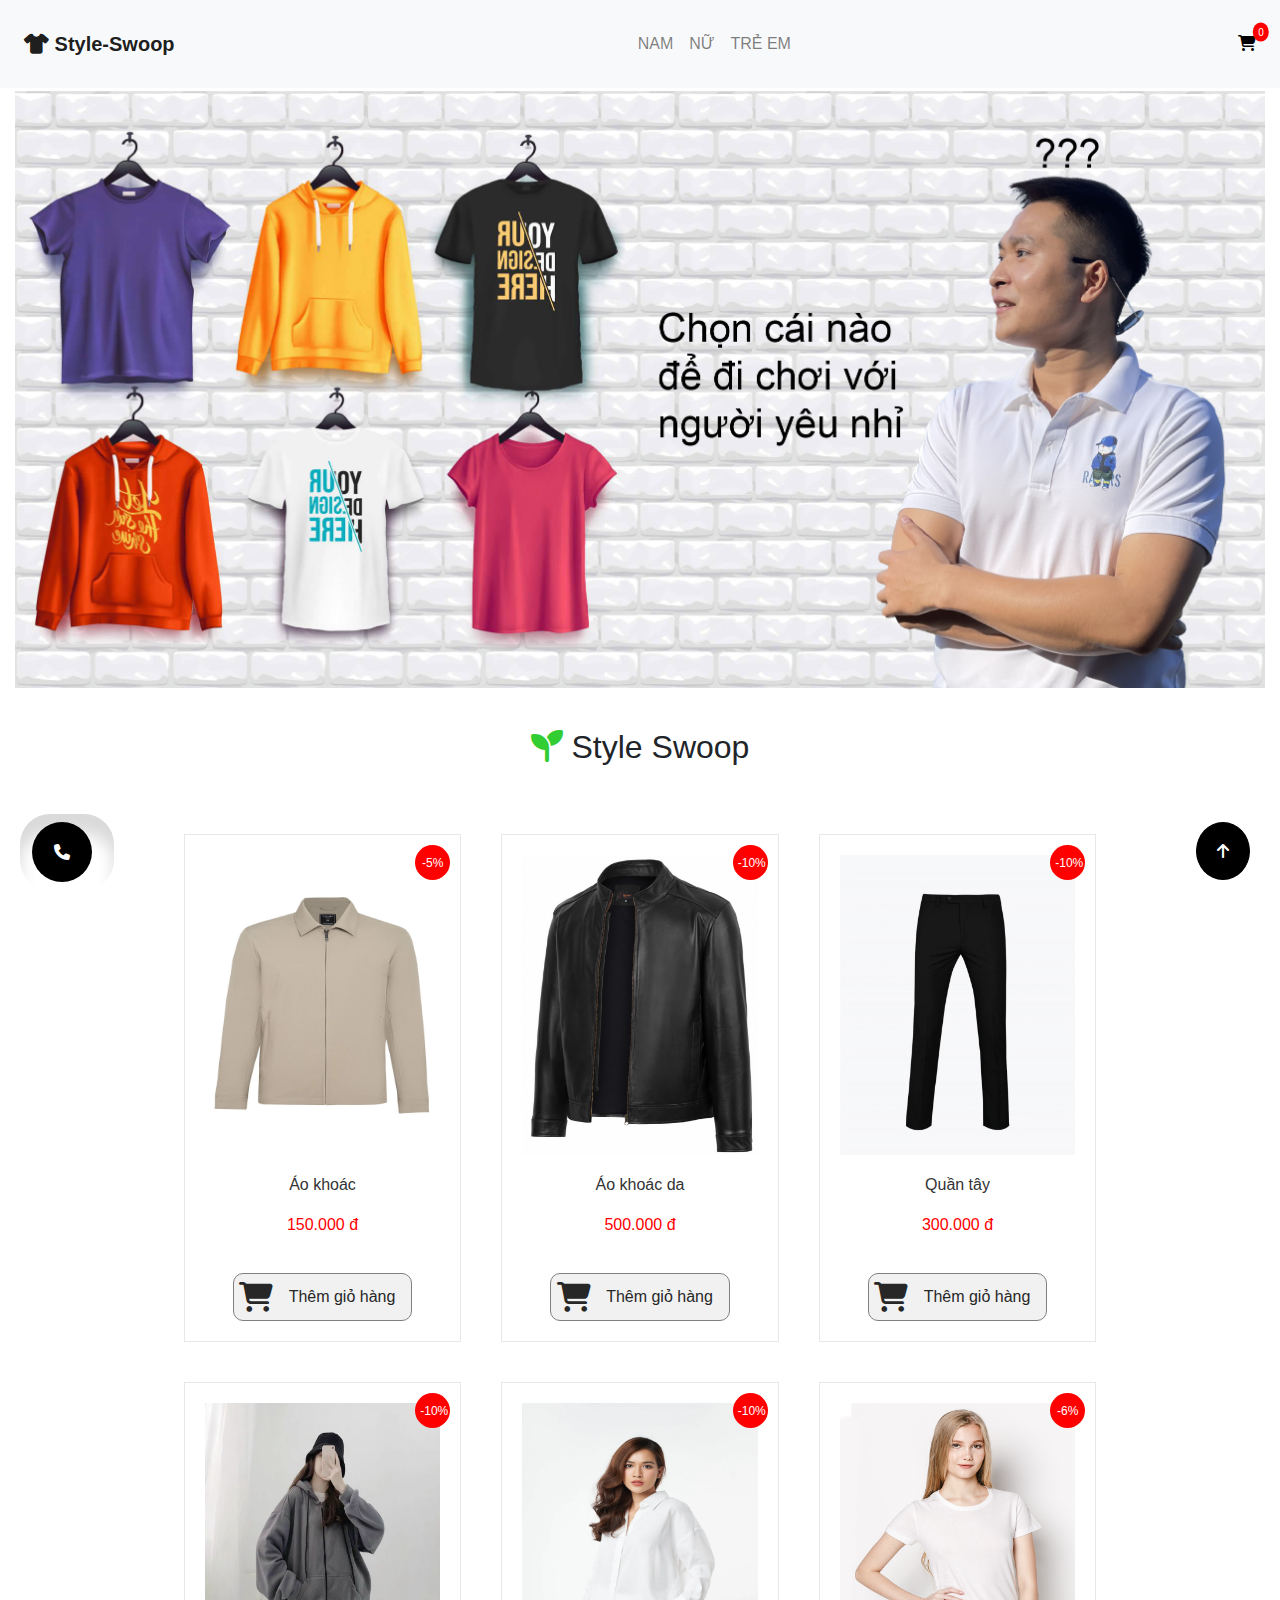
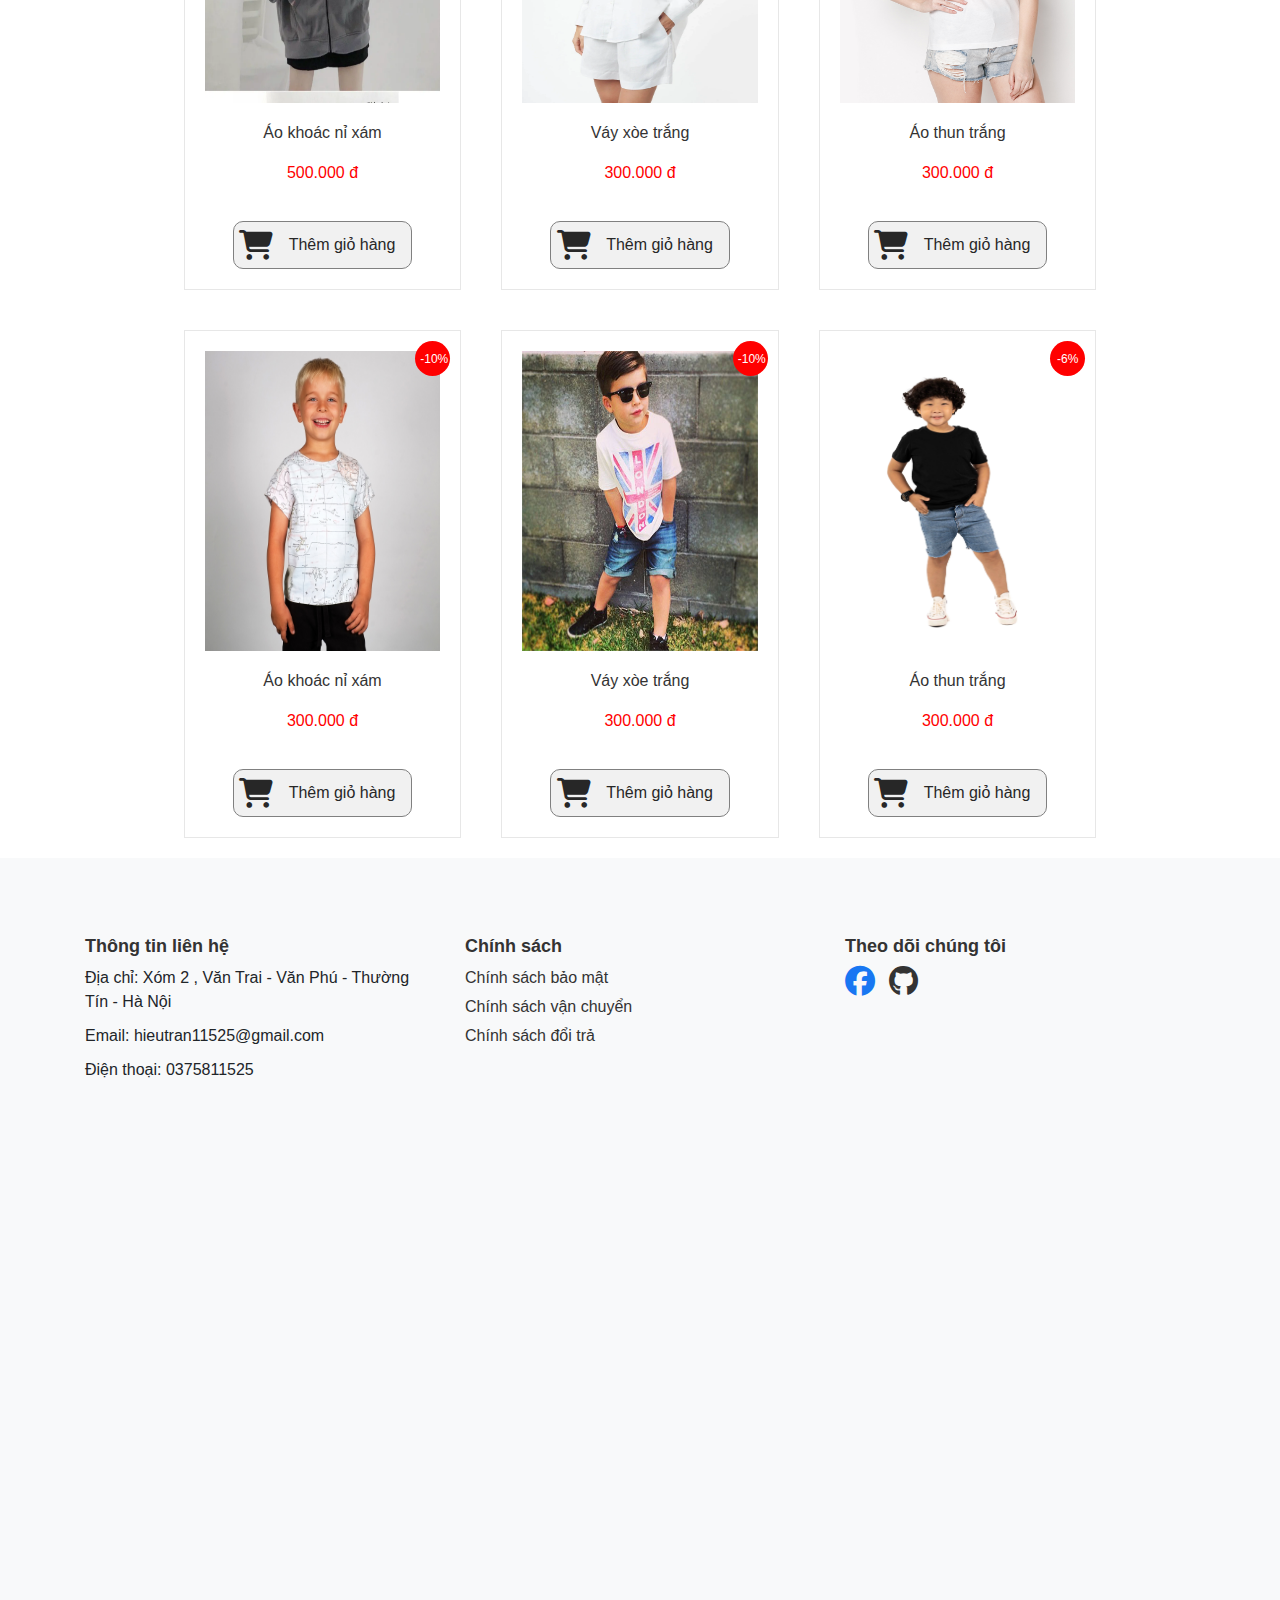
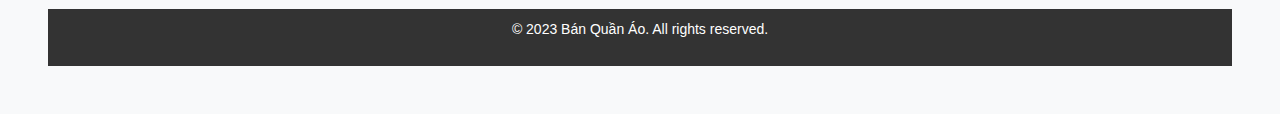
<file: index.html>
<!DOCTYPE html>
<html lang="en">

<head>
    <meta charset="UTF-8">
    <meta name="viewport" content="width=device-width, initial-scale=1.0">
    <title>Style Swoop </title>
    <link rel="icon" href="data/images/men/6.jpg">
    <link rel="stylesheet" href="https://cdn.jsdelivr.net/npm/bootstrap@5.2.3/dist/css/bootstrap.min.css">
    <link rel="stylesheet" href="https://cdnjs.cloudflare.com/ajax/libs/font-awesome/6.4.2/css/all.min.css" />
    <!-- Sử dụng Bootstrap CSS -->
    <link rel="stylesheet" href="https://maxcdn.bootstrapcdn.com/bootstrap/4.5.2/css/bootstrap.min.css">
    <script src="https://cdn.jsdelivr.net/npm/bootstrap@5.2.3/dist/js/bootstrap.min.js"></script>
    <script src="https://code.jquery.com/jquery-3.7.1.js"></script>
    <link rel="stylesheet" href="css/reset.css">
    <link rel="stylesheet" href="css/contactPhone.css">
    <link rel="stylesheet" href="css/head.css">
    <link rel="stylesheet" href="css/footer.css">
    <link rel="stylesheet" href="css/product.css">
    <!-- <link rel="stylesheet" href="css/detailProduct.css"> -->
    <link rel="stylesheet" href="css/arrowUp.css">
    <link rel="stylesheet" href="css/slider.css">
</head>

<body>
    <div class="container-fluid">
        <nav class="navbar navbar-expand-lg navbar-light bg-light p-4 fixed-top ">
            <button class="navbar-toggler" type="button" data-toggle="collapse" data-target="#navbarNav"
                aria-controls="navbarNav" aria-expanded="false" aria-label="Toggle navigation">
                <span class="navbar-toggler-icon" id="toggle-icon"></span>
            </button>

            <a class="navbar-brand fw-bolder" href="#"> <i class="fa-solid fa-shirt"></i> Style-Swoop </a>
           

            <div class="collapse navbar-collapse justify-content-center" id="navbarNav">
                <ul class="navbar-nav">
                    <li class="nav-item ">
                        <a class="nav-link" href="men.html">NAM</a>
                    </li>
                    <li class="nav-item">
                        <a class="nav-link" href="women.html">NỮ</a>
                    </li>
                    <li class="nav-item">
                        <a class="nav-link " href="kids.html">TRẺ EM</a>
                    </li>
                </ul>
            </div>

            <div class="cart">
                <a style="text-decoration: none; color: black" href="cart.html">
                  <i class="fas fa-cart-shopping"></i>
                  <span class="cart-counter">0</span>
                </a>
            </div>
            <!-- cart and detail products -->
        </nav>
    </div>
    <!-- het navbar -->

    <div class="container-fluid slider">
        <!-- <img width="100%" src="data/images/banner-shared/banner2.jpg" alt='banner'> -->
            <img id="sliderImage" src="" alt="Slider Image">
    </div>
    <!-- het banner -->

    <!-- <div class="container search">
        <input style="outline: none; border: none; border-bottom: 1px solid grey" type="text"
            placeholder="Tên sản phẩm"><i class="fa-solid fa-magnifying-glass"></i>
    </div> -->
    <!-- het search -->

    <h2 class="title-products"><i class="fa-solid fa-seedling"></i> Style Swoop </h2>

    <div class="container mt-5" id="home">
       
    </div>
    <!-- het san phẩm -->

    <div class="container">
        <div class="contact-phone" onclick="makeCall('0375811525')" title="0375811525">
            <div class="circle">
                <i class="fa-solid fa-phone"></i>
            </div>
            <div class="sdt d-none">0375.811.525</div>
        </div>
        <!-- het contact phone -->
        <i id="arrow-top" class="fa-solid fa-arrow-up"></i>
        <!-- het arrow up -->
    </div>
    <!-- het contact us -->

    <div class="container-fluid bg-light p-5">
        <footer>
            <div class="footer-content ">
                <div class="container">
                    <div class="row">
                        <div class=" col-md-4 col1">
                            <h3>Thông tin liên hệ</h3>
                            <p>Địa chỉ: Xóm 2 , Văn Trai - Văn Phú - Thường Tín - Hà Nội</p>
                            <p>Email: hieutran11525@gmail.com</p>
                            <p>Điện thoại: 0375811525</p>
                        </div>
                        <div class=" col-md-4 col2">
                            <h3>Chính sách</h3>
                            <ol>
                                <li><a href="#">Chính sách bảo mật</a></li>
                                <li><a href="#">Chính sách vận chuyển</a></li>
                                <li><a href="#">Chính sách đổi trả</a></li>
                            </ol>
                        </div>
                        <div class=" col-md-4 col3">
                            <h3>Theo dõi chúng tôi</h3>
                            <ol class="social-media">
                                <li><a href="https://www.facebook.com/TranHieu99.2.8/"><i class="fa-brands fa-facebook"></i></a></li>
                                <li><a href="https://positive1999.github.io/"><i class="fa-brands fa-github"></i></a></li>
                            </ol>
                        </div>
                    </div>
                </div>
            </div>
            <div class="footer-map">
                <div class="container">
                    <div class="row">
                        <div class="col-md-12">
                            <iframe
                                src="https://www.google.com/maps/embed?pb=!1m18!1m12!1m3!1d1168.6507873204107!2d105.85063856962927!3d20.870743551906575!2m3!1f0!2f0!3f0!3m2!1i1024!2i768!4f13.1!3m3!1m2!1s0x3135b3319110654b%3A0xbd334674f0a1ac15!2zWMOzbSAyIFbEg24gVHJhaQ!5e1!3m2!1svi!2s!4v1698563476018!5m2!1svi!2s"
                                width="100%" height="450" style="border:0;" allowfullscreen="" loading="lazy"
                                referrerpolicy="no-referrer-when-downgrade"></iframe>
                        </div>
                    </div>
                </div>
            </div>
            <div class="footer-bottom">
                <div class="container">
                    <div class="row">
                        <div class="col-md-12">
                            <p>&copy; 2023 Bán Quần Áo. All rights reserved.</p>
                        </div>
                    </div>
                </div>
            </div>
        </footer>
    </div>
    <!-- het footer -->

    <script src="js/scoll-arrow.js"></script>
    <script src="js/index.js"></script>
    <script src="js/contactPhone.js"></script>
    <script src="js/slider.js"></script>

</body>

</html>
</file>
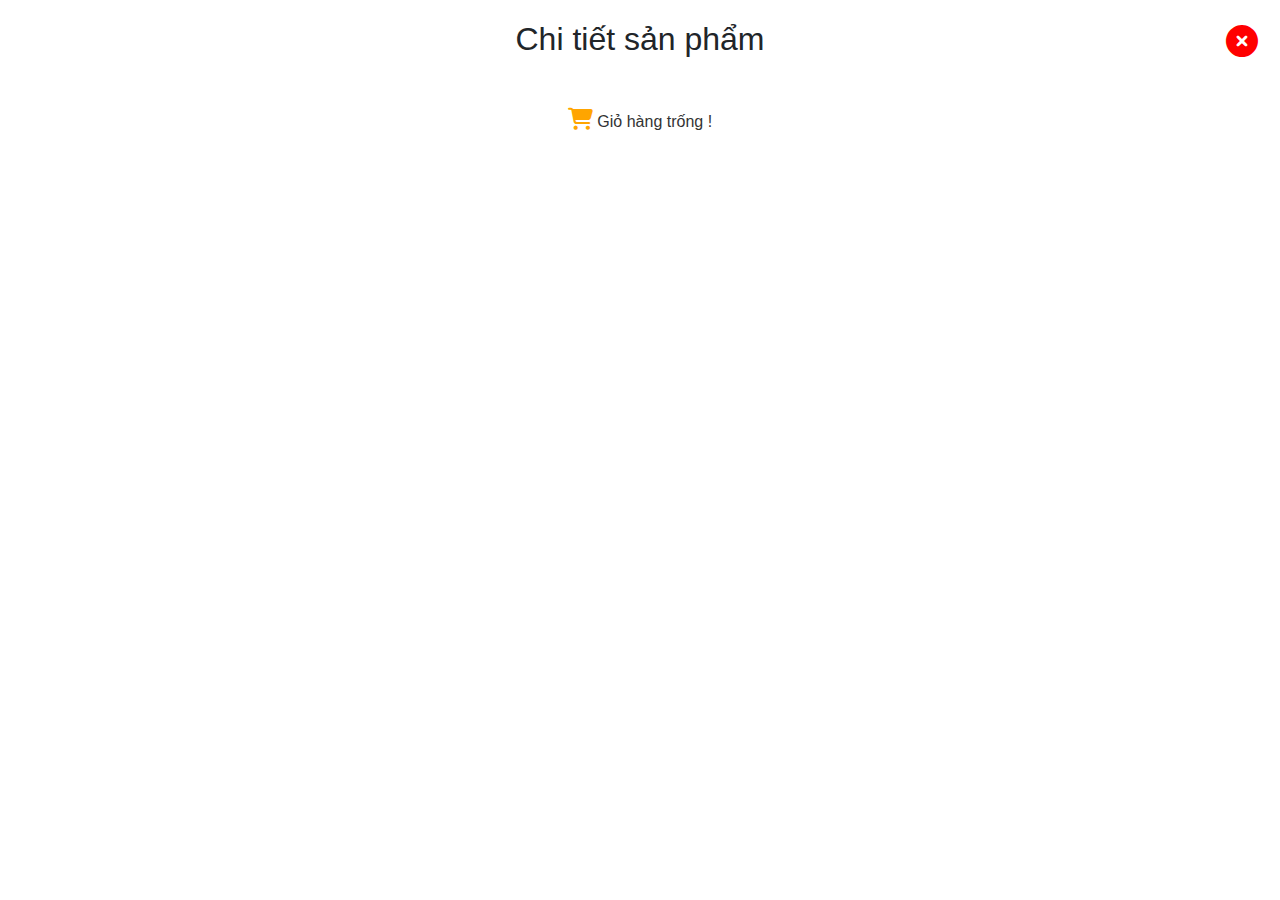
<file: cart-kids.html>
<!DOCTYPE html>
<html lang="en">

<head>
    <meta charset="UTF-8">
    <meta name="viewport" content="width=device-width, initial-scale=1.0">
    <title>Style-Swoop</title>
    <link rel="stylesheet" href="https://cdn.jsdelivr.net/npm/bootstrap@5.2.3/dist/css/bootstrap.min.css">
    <link rel="stylesheet" href="https://cdnjs.cloudflare.com/ajax/libs/font-awesome/6.4.2/css/all.min.css" />
    <!-- Sử dụng Bootstrap CSS -->
    <link rel="stylesheet" href="https://maxcdn.bootstrapcdn.com/bootstrap/4.5.2/css/bootstrap.min.css">
    <script src="https://cdn.jsdelivr.net/npm/bootstrap@5.2.3/dist/js/bootstrap.min.js"></script>
    <script src="https://code.jquery.com/jquery-3.7.1.js"></script>
    <link rel="stylesheet" href="css/reset.css">
    <link rel="stylesheet" href="css/detailProduct.css">
</head>

<body>

    <div id="detailProduct ">
        <div class="cart-item container ">
            <h2 class="title-cart">Chi tiết sản phẩm
                <a href="kids.html"><i class="fa-solid fa-circle-xmark"></i></a>
            </h2>
            <div id="cart-item-list"></div>
            <div id="totalPrice"></div>
            <div id="bookProducts">

                
            </div>
        </div>
    </div>


    <script src="js/cartDetailProduct.js"></script>
</body>

</html>
</file>
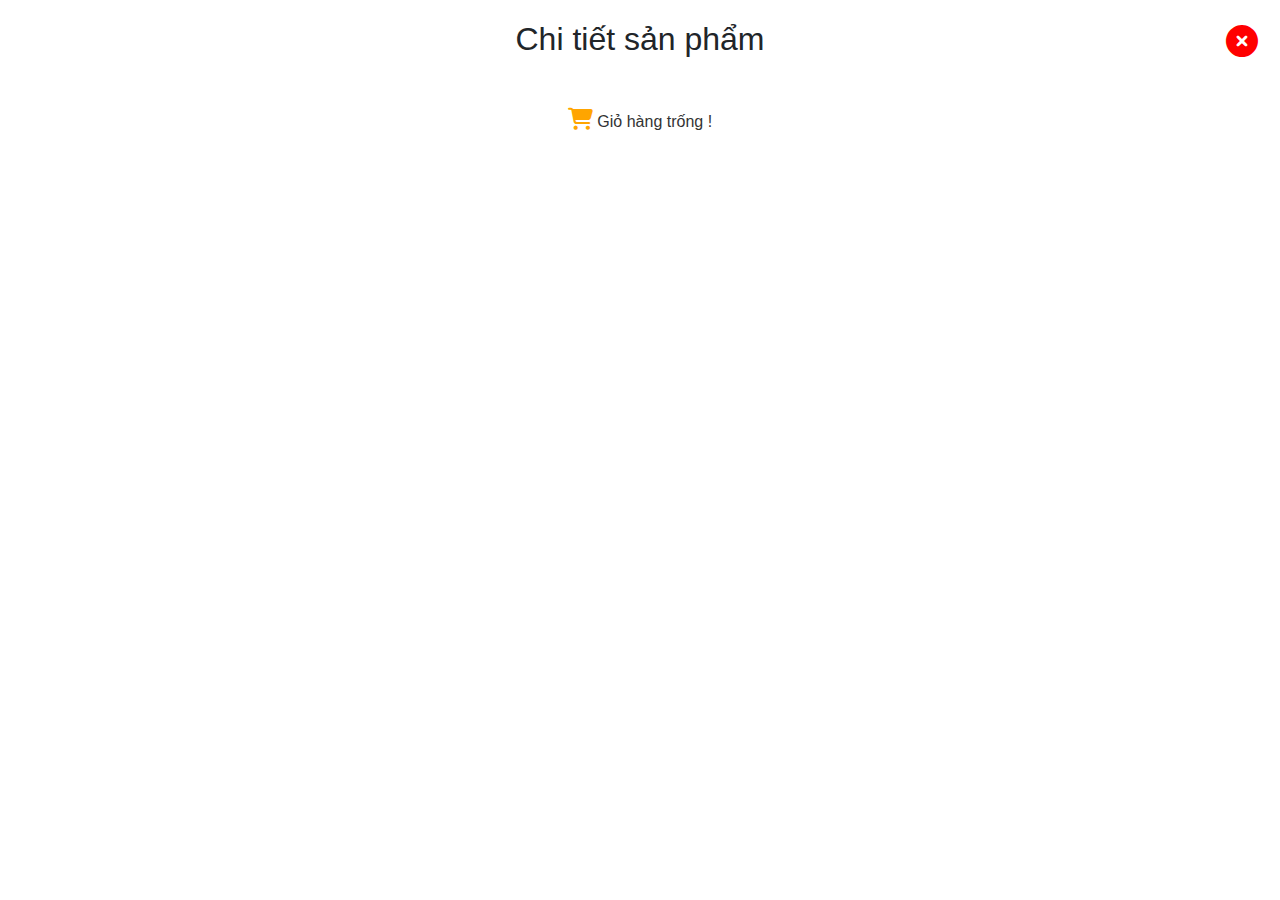
<file: cart-men.html>
<!DOCTYPE html>
<html lang="en">

<head>
    <meta charset="UTF-8">
    <meta name="viewport" content="width=device-width, initial-scale=1.0">
    <title>Style-Swoop</title>
    <link rel="stylesheet" href="https://cdn.jsdelivr.net/npm/bootstrap@5.2.3/dist/css/bootstrap.min.css">
    <link rel="stylesheet" href="https://cdnjs.cloudflare.com/ajax/libs/font-awesome/6.4.2/css/all.min.css" />
    <!-- Sử dụng Bootstrap CSS -->
    <link rel="stylesheet" href="https://maxcdn.bootstrapcdn.com/bootstrap/4.5.2/css/bootstrap.min.css">
    <script src="https://cdn.jsdelivr.net/npm/bootstrap@5.2.3/dist/js/bootstrap.min.js"></script>
    <script src="https://code.jquery.com/jquery-3.7.1.js"></script>
    <link rel="stylesheet" href="css/reset.css">
    <link rel="stylesheet" href="css/detailProduct.css">
</head>

<body>

    <div id="detailProduct ">
        <div class="cart-item container ">
            <h2 class="title-cart">Chi tiết sản phẩm
                <a href="men.html"><i class="fa-solid fa-circle-xmark"></i></a>
            </h2>
            <div id="cart-item-list"></div>
            <div id="totalPrice"></div>
            <div id="bookProducts">

                
            </div>
        </div>
    </div>


    <script src="js/cartDetailProduct.js"></script>
</body>

</html>
</file>
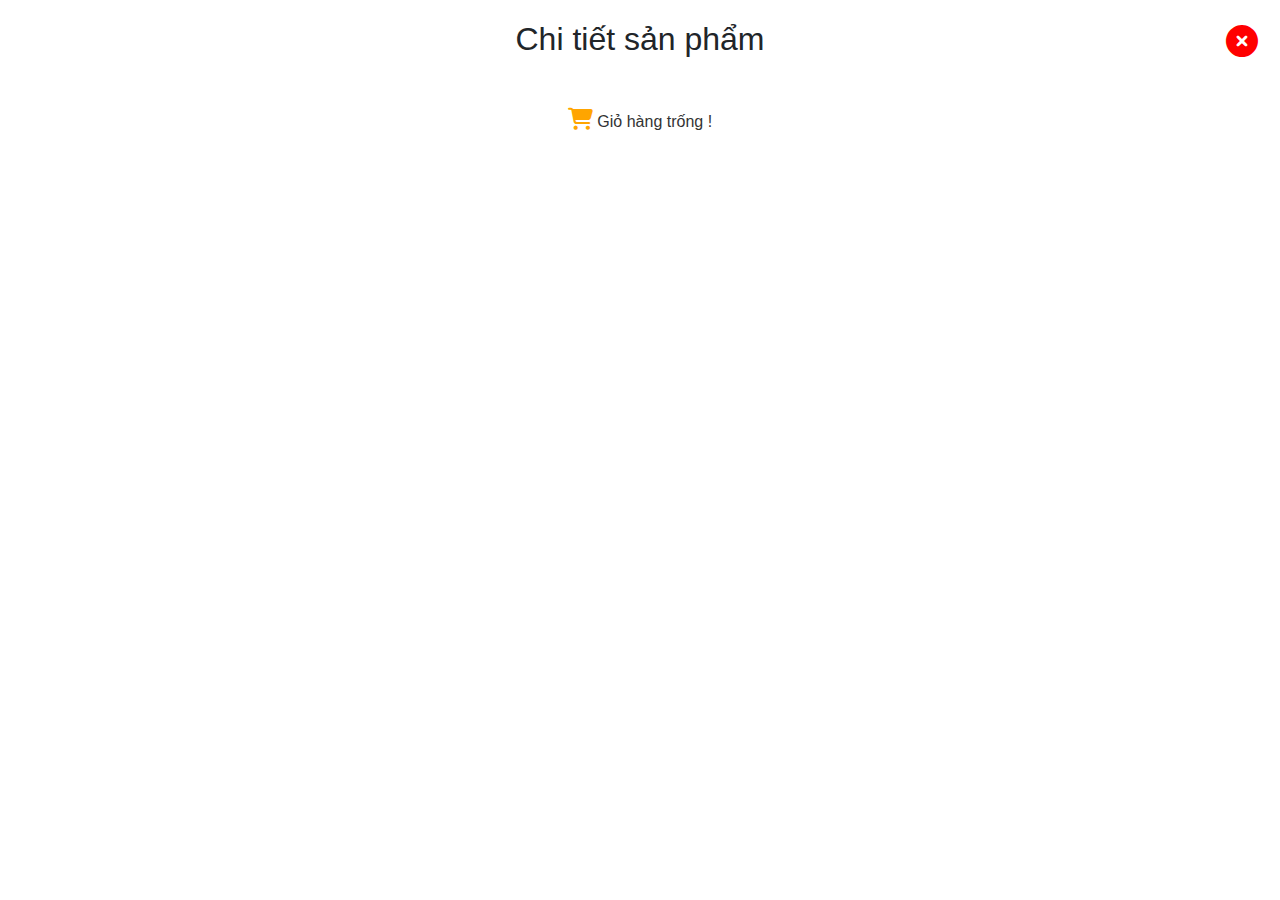
<file: cart-women.html>
<!DOCTYPE html>
<html lang="en">

<head>
    <meta charset="UTF-8">
    <meta name="viewport" content="width=device-width, initial-scale=1.0">
    <title>Style-Swoop</title>
    <link rel="stylesheet" href="https://cdn.jsdelivr.net/npm/bootstrap@5.2.3/dist/css/bootstrap.min.css">
    <link rel="stylesheet" href="https://cdnjs.cloudflare.com/ajax/libs/font-awesome/6.4.2/css/all.min.css" />
    <!-- Sử dụng Bootstrap CSS -->
    <link rel="stylesheet" href="https://maxcdn.bootstrapcdn.com/bootstrap/4.5.2/css/bootstrap.min.css">
    <script src="https://cdn.jsdelivr.net/npm/bootstrap@5.2.3/dist/js/bootstrap.min.js"></script>
    <script src="https://code.jquery.com/jquery-3.7.1.js"></script>
    <link rel="stylesheet" href="css/reset.css">
    <link rel="stylesheet" href="css/detailProduct.css">
</head>

<body>

    <div id="detailProduct ">
        <div class="cart-item container ">
            <h2 class="title-cart">Chi tiết sản phẩm
                <a href="women.html"><i class="fa-solid fa-circle-xmark"></i></a>
            </h2>
            <div id="cart-item-list"></div>
            <div id="totalPrice"></div>
            <div id="bookProducts">

                
            </div>
        </div>
    </div>


    <script src="js/cartDetailProduct.js"></script>
</body>

</html>
</file>
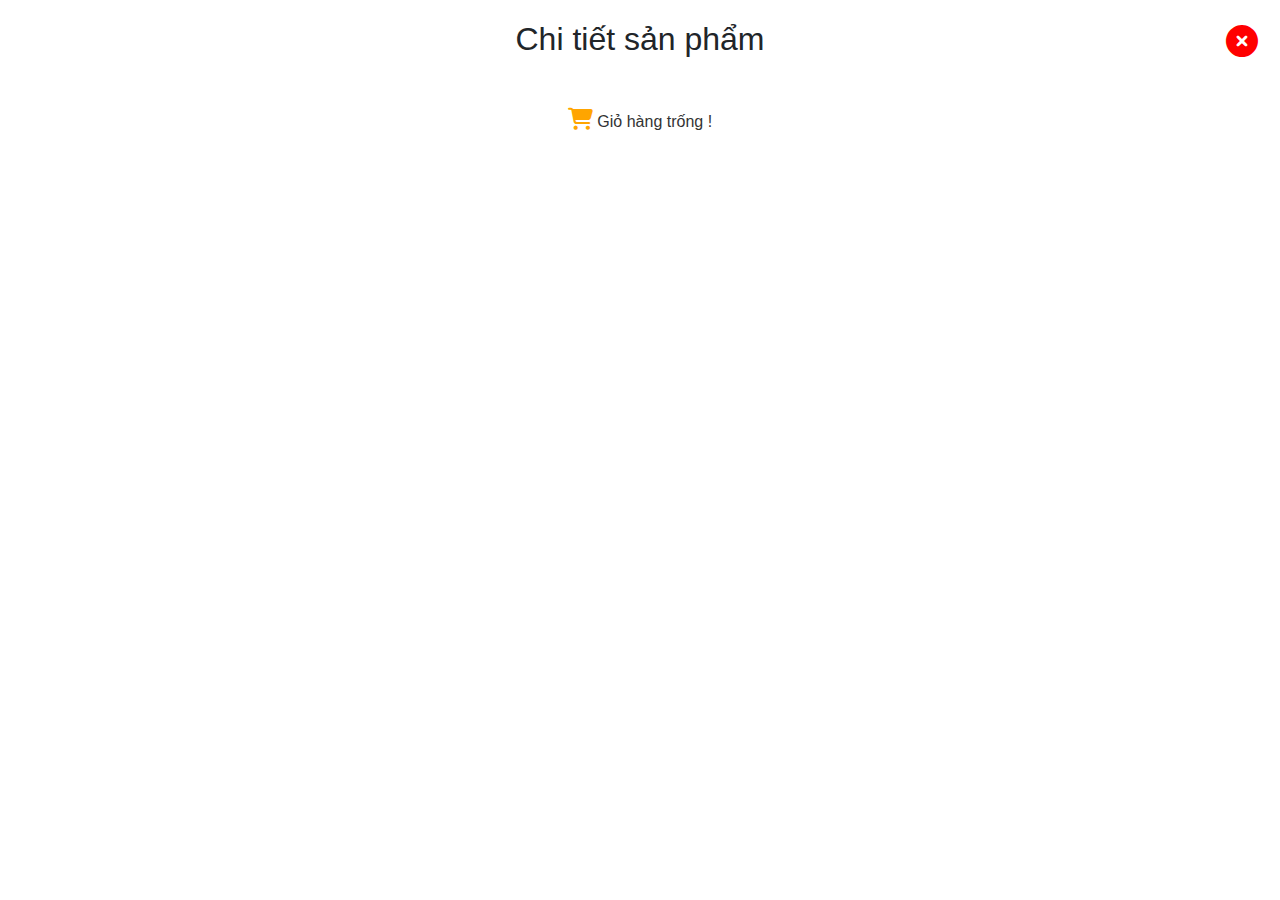
<file: cart.html>
<!DOCTYPE html>
<html lang="en">

<head>
    <meta charset="UTF-8">
    <meta name="viewport" content="width=device-width, initial-scale=1.0">
    <title>Style-Swoop</title>
    <link rel="stylesheet" href="https://cdn.jsdelivr.net/npm/bootstrap@5.2.3/dist/css/bootstrap.min.css">
    <link rel="stylesheet" href="https://cdnjs.cloudflare.com/ajax/libs/font-awesome/6.4.2/css/all.min.css" />
    <!-- Sử dụng Bootstrap CSS -->
    <link rel="stylesheet" href="https://maxcdn.bootstrapcdn.com/bootstrap/4.5.2/css/bootstrap.min.css">
    <script src="https://cdn.jsdelivr.net/npm/bootstrap@5.2.3/dist/js/bootstrap.min.js"></script>
    <script src="https://code.jquery.com/jquery-3.7.1.js"></script>
    <link rel="stylesheet" href="css/reset.css">
    <link rel="stylesheet" href="css/detailProduct.css">
</head>

<body>

    <div id="detailProduct ">
        <div class="cart-item container ">
            <h2 class="title-cart">Chi tiết sản phẩm
                <a href="index.html"><i class="fa-solid fa-circle-xmark"></i></a>
            </h2>
            <div id="cart-item-list"></div>
            <div id="totalPrice"></div>
            <div id="bookProducts">

                
            </div>
        </div>
    </div>


    <script src="js/cartDetailProduct.js"></script>
</body>

</html>
</file>
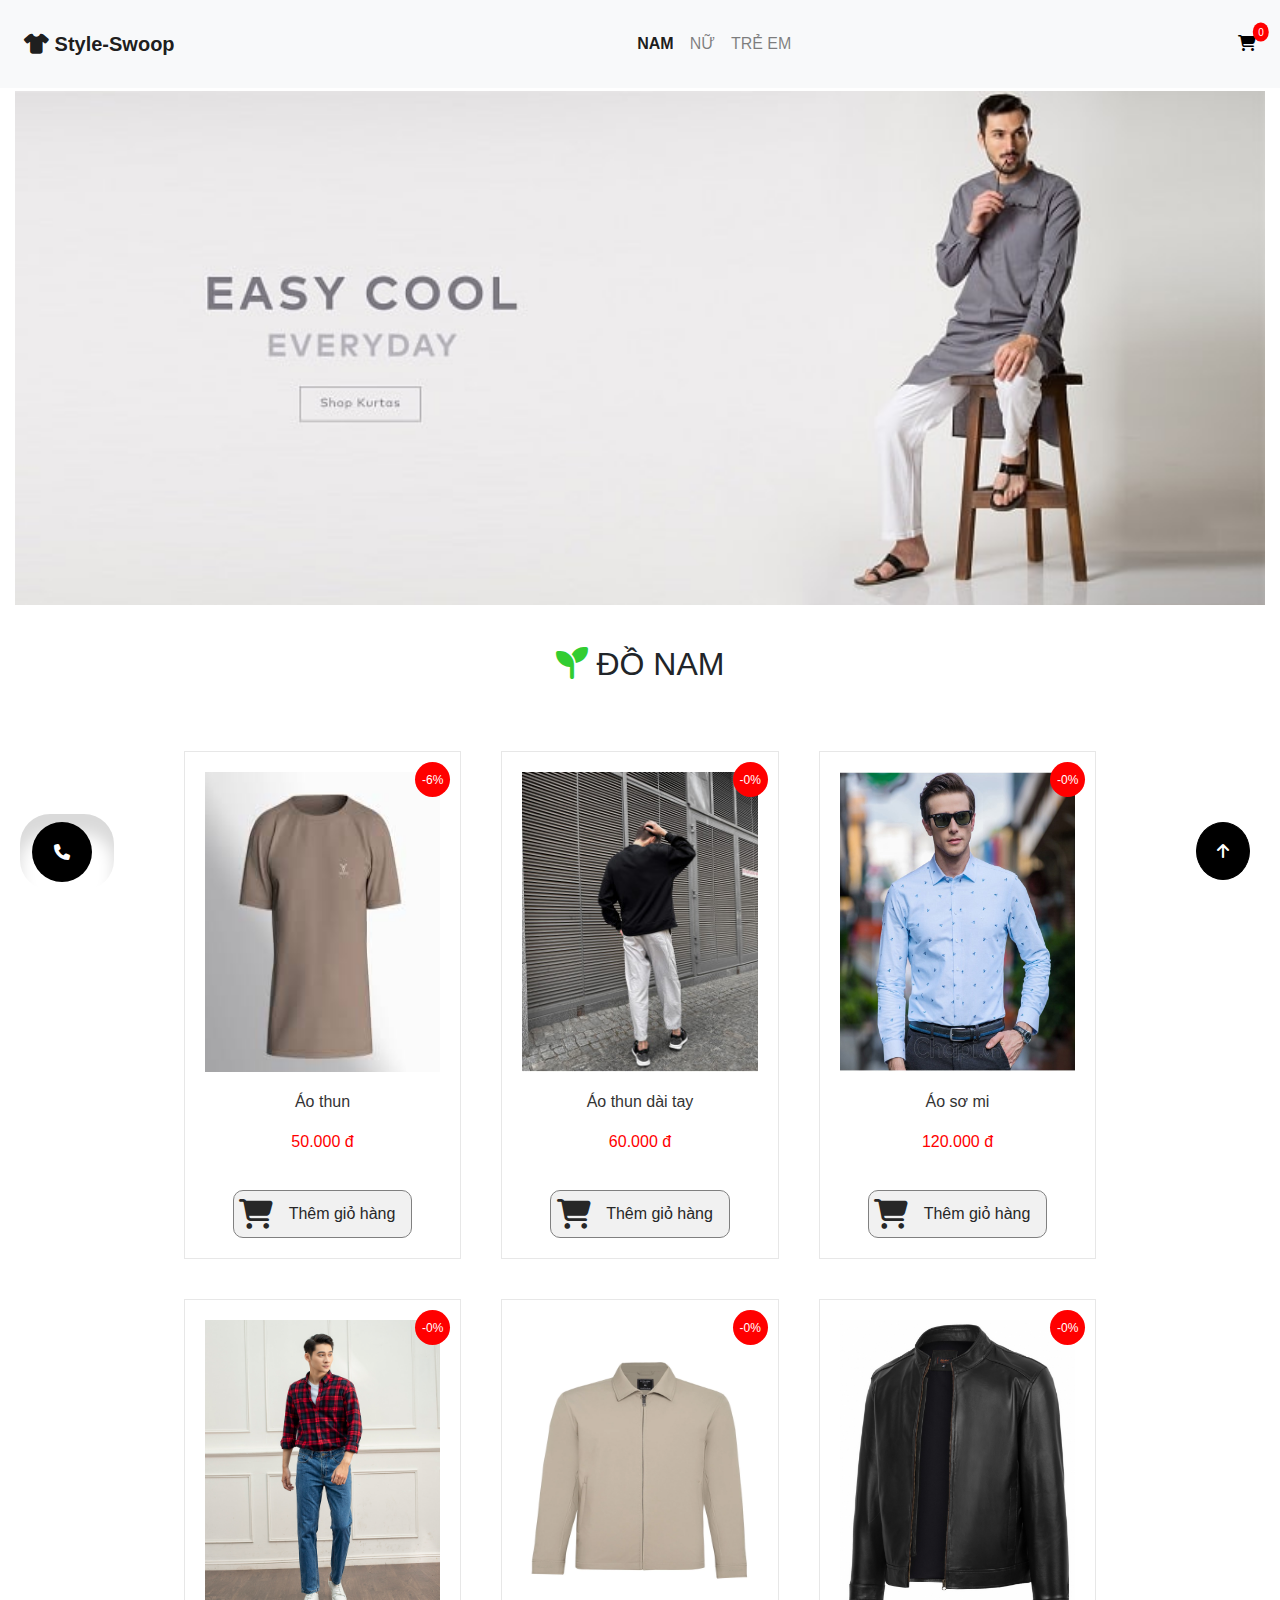
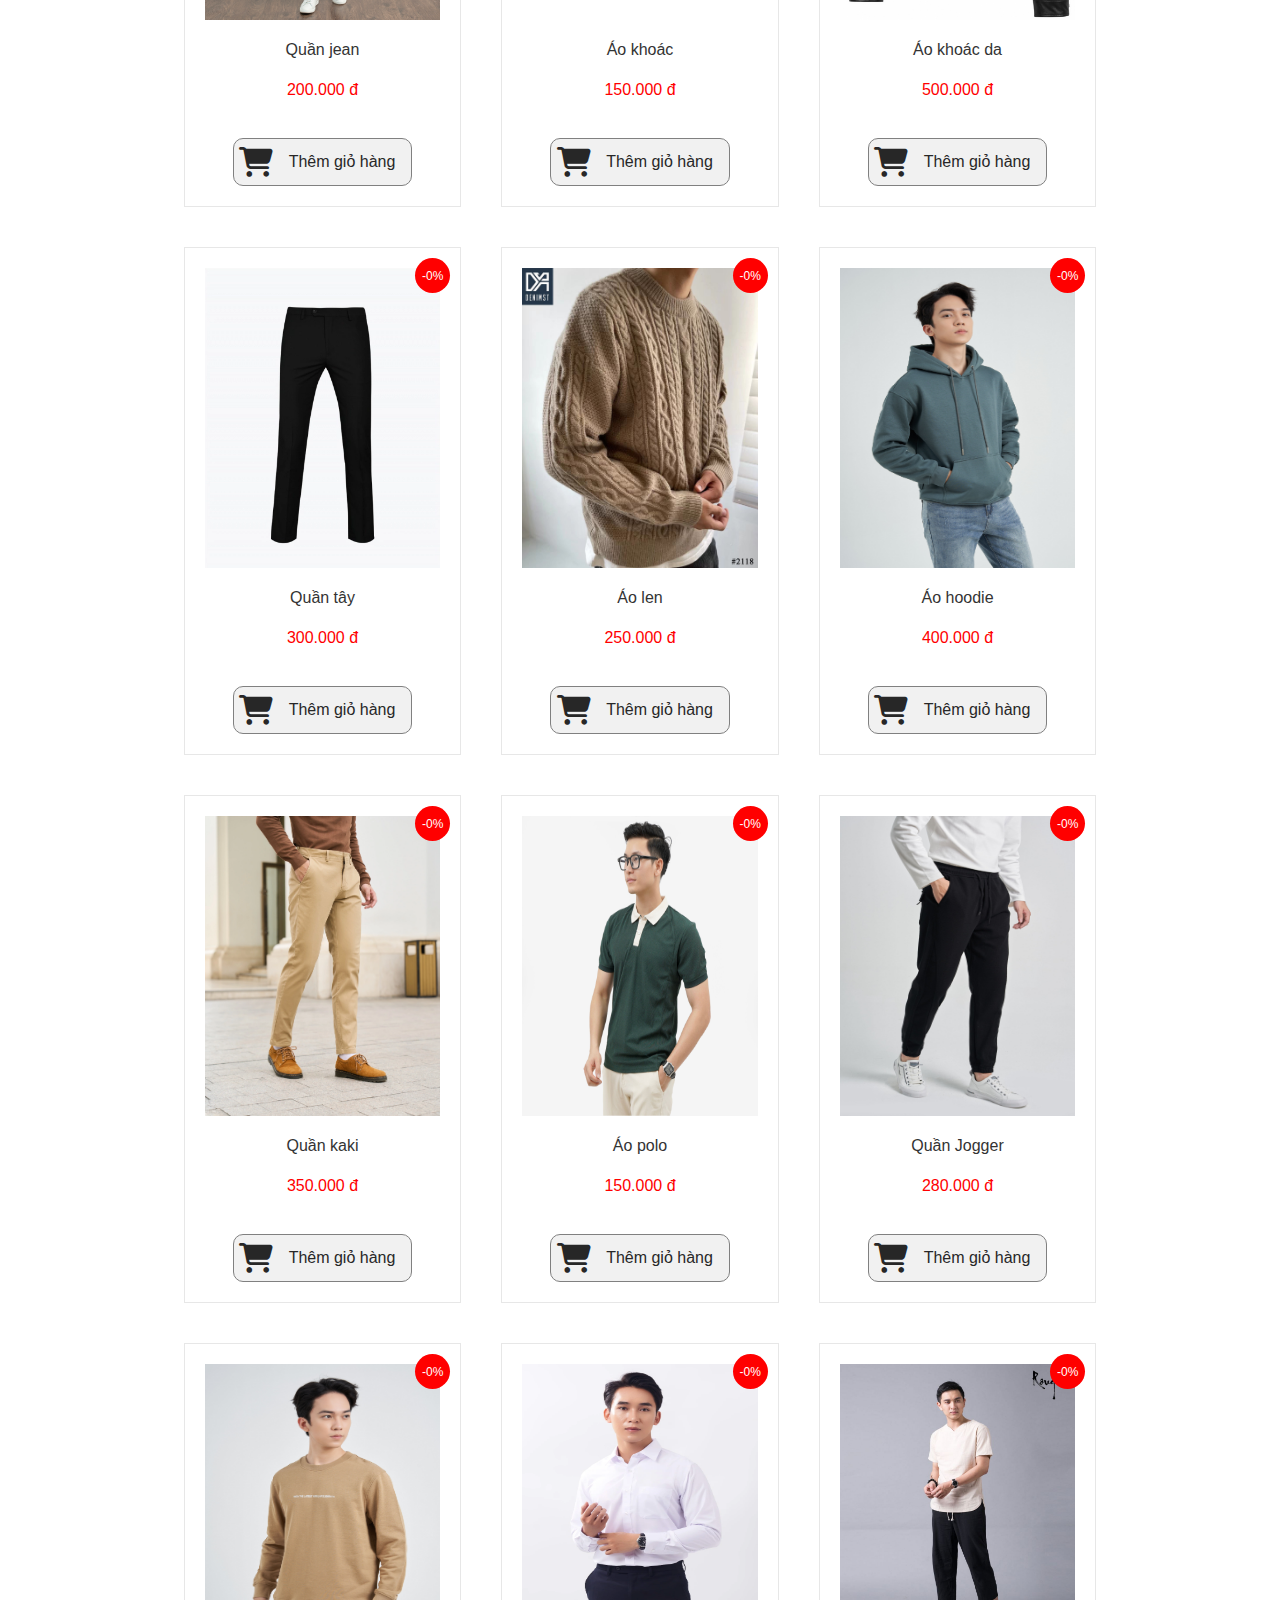
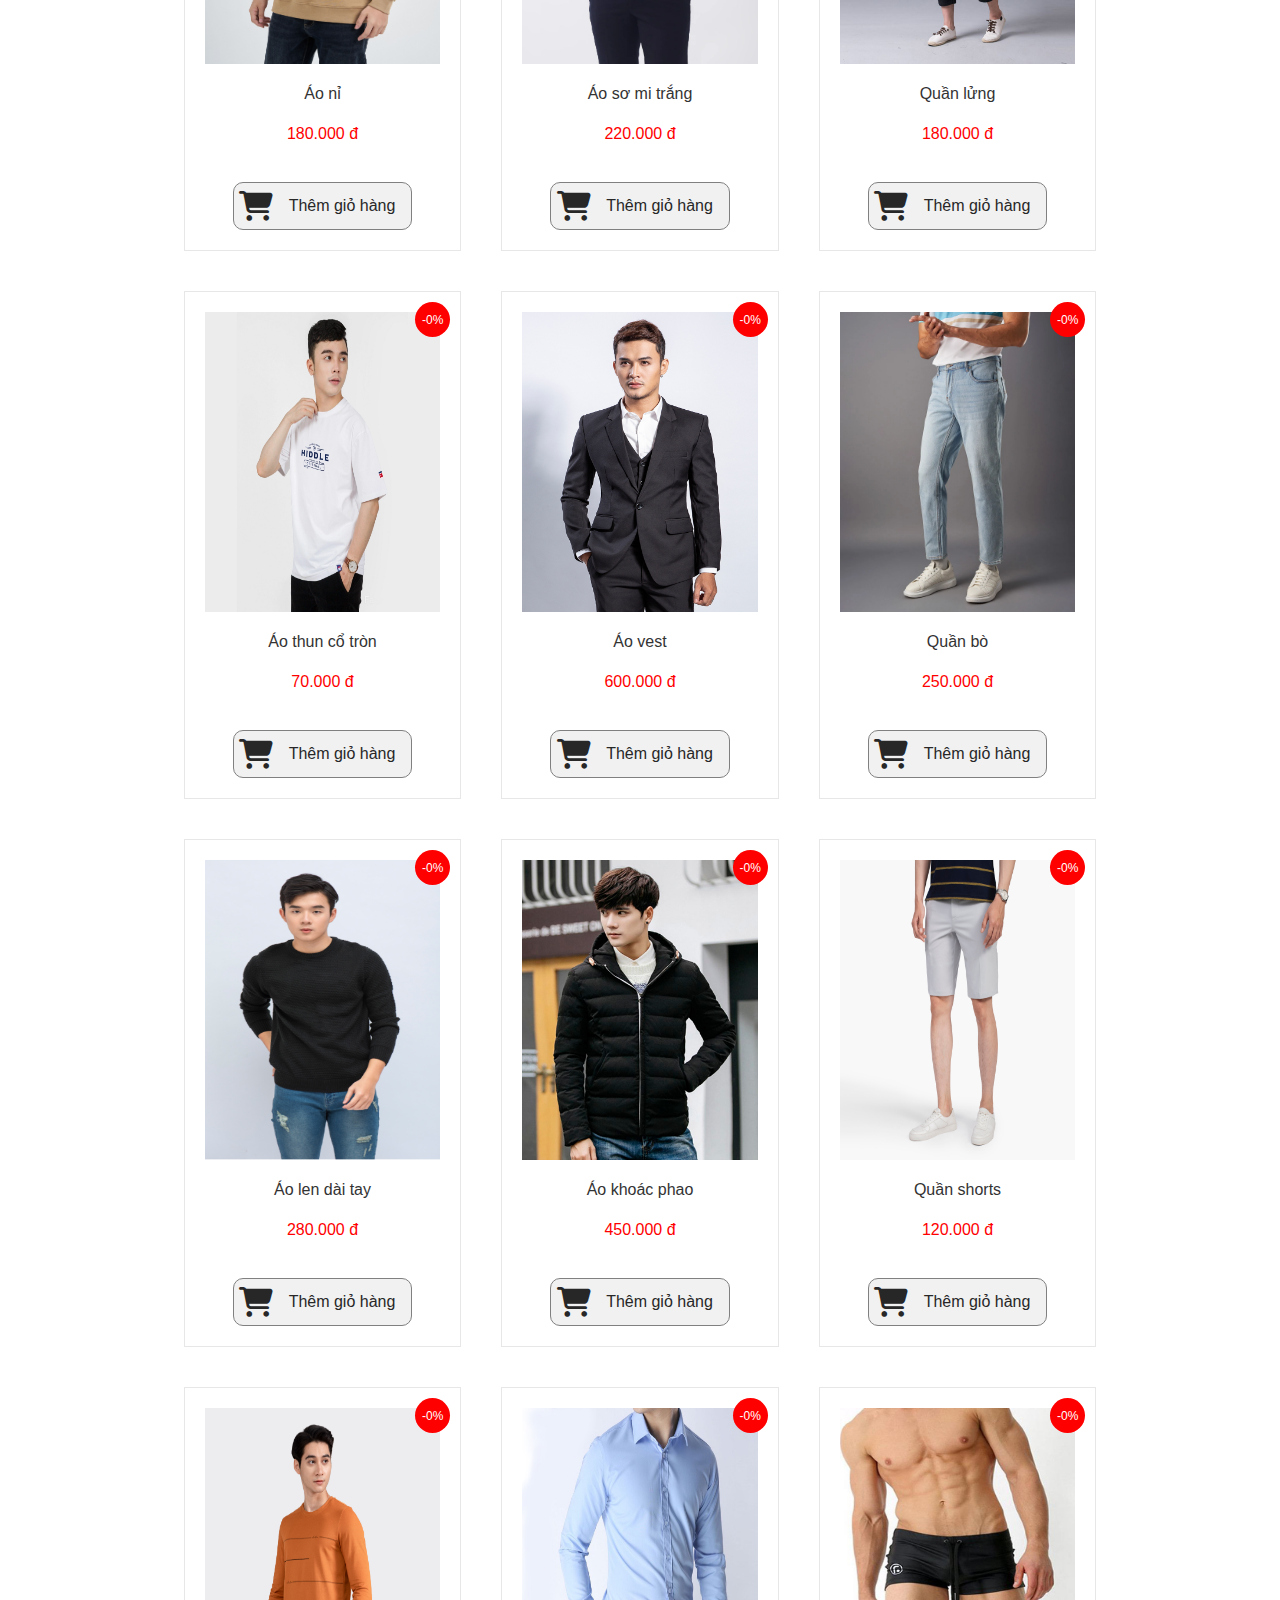
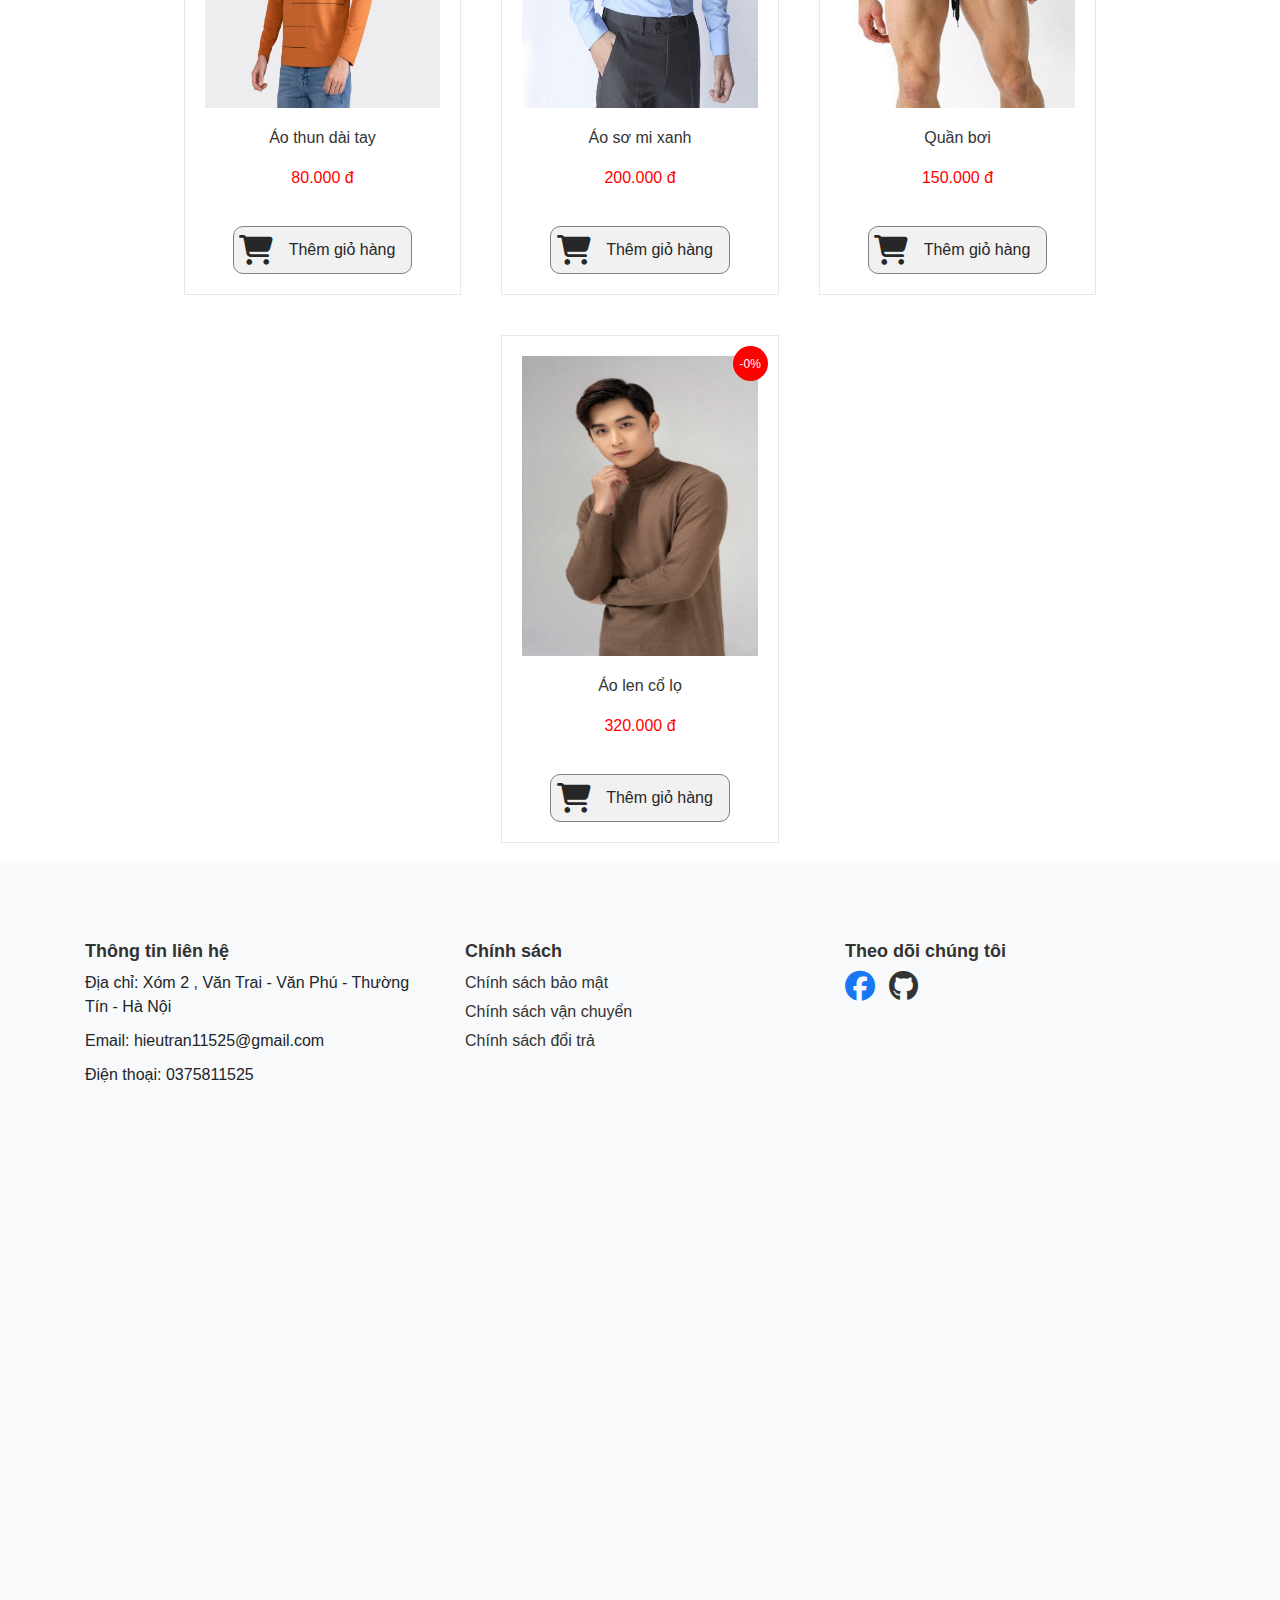
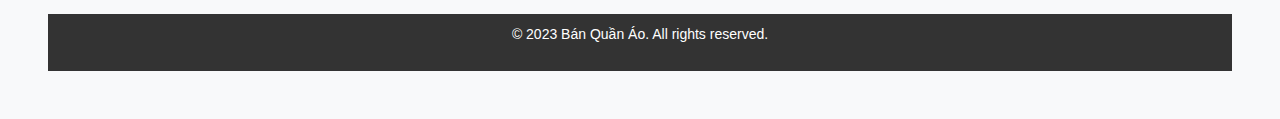
<file: men.html>
<!DOCTYPE html>
<html lang="en">

<head>
    <meta charset="UTF-8">
    <meta name="viewport" content="width=device-width, initial-scale=1.0">
    <title>Men</title>
    <link rel="icon" href="data/images/men/6.jpg">
    <link rel="stylesheet" href="https://cdn.jsdelivr.net/npm/bootstrap@5.2.3/dist/css/bootstrap.min.css">
    <link rel="stylesheet" href="https://cdnjs.cloudflare.com/ajax/libs/font-awesome/6.4.2/css/all.min.css" />
    <!-- Sử dụng Bootstrap CSS -->
    <link rel="stylesheet" href="https://maxcdn.bootstrapcdn.com/bootstrap/4.5.2/css/bootstrap.min.css">
    <script src="https://cdn.jsdelivr.net/npm/bootstrap@5.2.3/dist/js/bootstrap.min.js"></script>
    <script src="https://code.jquery.com/jquery-3.7.1.js"></script>
    <link rel="stylesheet" href="css/head.css">
    <link rel="stylesheet" href="css/product.css">
    <link rel="stylesheet" href="css/contactPhone.css">
    <link rel="stylesheet" href="css/arrowUp.css">
    <link rel="stylesheet" href="css/footer.css">
</head>
<body>
    <div class="container-fluid">
        <nav class="navbar navbar-expand-lg navbar-light bg-light p-4 fixed-top ">
            <button class="navbar-toggler" type="button" data-toggle="collapse" data-target="#navbarNav"
                aria-controls="navbarNav" aria-expanded="false" aria-label="Toggle navigation">
                <span class="navbar-toggler-icon" id="toggle-icon"></span>
            </button>

            <a class="navbar-brand fw-bolder" href="index.html"><i class="fa-solid fa-shirt"></i> Style-Swoop</a>

            <div class="collapse navbar-collapse justify-content-center" id="navbarNav">
                <ul class="navbar-nav">
                    <li class="nav-item active">
                        <a class="nav-link" href="#">NAM</a>
                    </li>
                    <li class="nav-item">
                        <a class="nav-link" href="women.html">NỮ</a>
                    </li>
                    <li class="nav-item">
                        <a class="nav-link" href="kids.html">TRẺ EM</a>
                    </li>
                </ul>
            </div>
            <div class="cart">
                <a style="text-decoration: none; color: black" href="cart-men.html">
                  <i class="fas fa-cart-shopping"></i>
                  <span class="cart-counter">0</span>
                </a>
            </div>
            <!-- cart and detail products -->
        </nav>
    </div>
    <!-- het navbar -->

    <div class="container-fluid" style="margin-top: calc(75px + 1rem);">
        <img width="100%" src="data/images/men/banner.jpg" alt='banner'>
    </div>
    <!-- het banner -->

    <h2 class="title-products"><i class="fa-solid fa-seedling"></i> ĐỒ NAM </h2>
    <div class="container mt-5" id="men"></div>
    <!-- het san phẩm -->

    <div class="container">
        <div class="contact-phone" onclick="makeCall('0375811525')" title="0375811525">
            <div class="circle">
                <i class="fa-solid fa-phone"></i>
            </div>
            <div class="sdt d-none">0375811525</div>
        </div>
        <!-- het contact phone -->
        <i id="arrow-top" class="fa-solid fa-arrow-up"></i>
        <!-- het arrow up -->
    </div>

    <div class="container-fluid bg-light p-5">
        <footer>
            <div class="footer-content ">
                <div class="container">
                    <div class="row">
                        <div class=" col-md-4 col1">
                            <h3>Thông tin liên hệ</h3>
                            <p>Địa chỉ: Xóm 2 , Văn Trai - Văn Phú - Thường Tín - Hà Nội</p>
                            <p>Email: hieutran11525@gmail.com</p>
                            <p>Điện thoại: 0375811525</p>
                        </div>
                        <div class=" col-md-4 col2">
                            <h3>Chính sách</h3>
                            <ol>
                                <li><a href="#">Chính sách bảo mật</a></li>
                                <li><a href="#">Chính sách vận chuyển</a></li>
                                <li><a href="#">Chính sách đổi trả</a></li>
                            </ol>
                        </div>
                        <div class=" col-md-4 col3">
                            <h3>Theo dõi chúng tôi</h3>
                            <ol class="social-media">
                                <li><a href="https://www.facebook.com/TranHieu99.2.8/"><i class="fa-brands fa-facebook"></i></a></li>
                                <li><a href="https://positive1999.github.io/"><i class="fa-brands fa-github"></i></a></li>
                            </ol>
                        </div>
                    </div>
                </div>
            </div>
            <div class="footer-map">
                <div class="container">
                    <div class="row">
                        <div class="col-md-12">
                            <iframe
                                src="https://www.google.com/maps/embed?pb=!1m18!1m12!1m3!1d1168.6507873204107!2d105.85063856962927!3d20.870743551906575!2m3!1f0!2f0!3f0!3m2!1i1024!2i768!4f13.1!3m3!1m2!1s0x3135b3319110654b%3A0xbd334674f0a1ac15!2zWMOzbSAyIFbEg24gVHJhaQ!5e1!3m2!1svi!2s!4v1698563476018!5m2!1svi!2s"
                                width="100%" height="450" style="border:0;" allowfullscreen="" loading="lazy"
                                referrerpolicy="no-referrer-when-downgrade"></iframe>
                        </div>
                    </div>
                </div>
            </div>
            <div class="footer-bottom">
                <div class="container">
                    <div class="row">
                        <div class="col-md-12">
                            <p>&copy; 2023 Bán Quần Áo. All rights reserved.</p>
                        </div>
                    </div>
                </div>
            </div>
        </footer>
    </div>
    <!-- het footer -->

    <script src="js/men.js"></script>
    <script src="js/contactPhone.js"></script>
    <script src="js/scoll-arrow.js"></script>
</body>

</html>
</file>
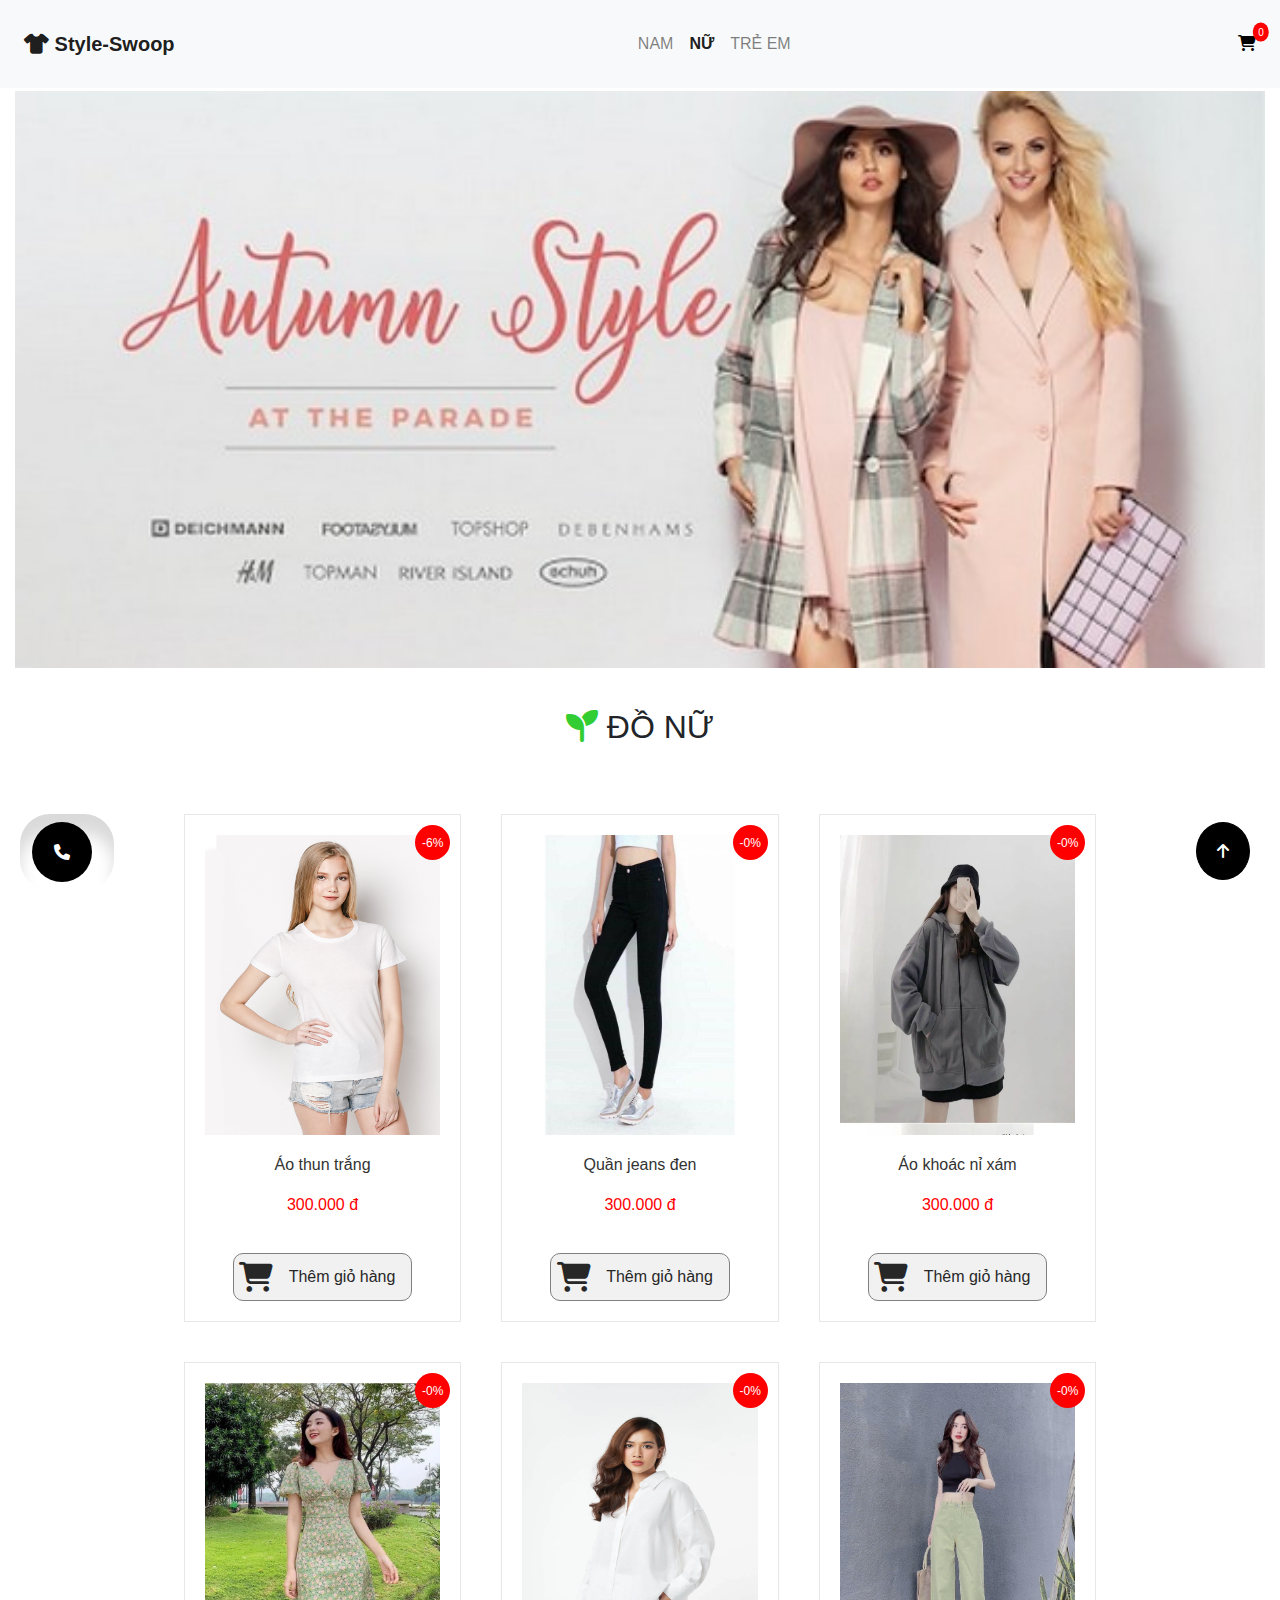
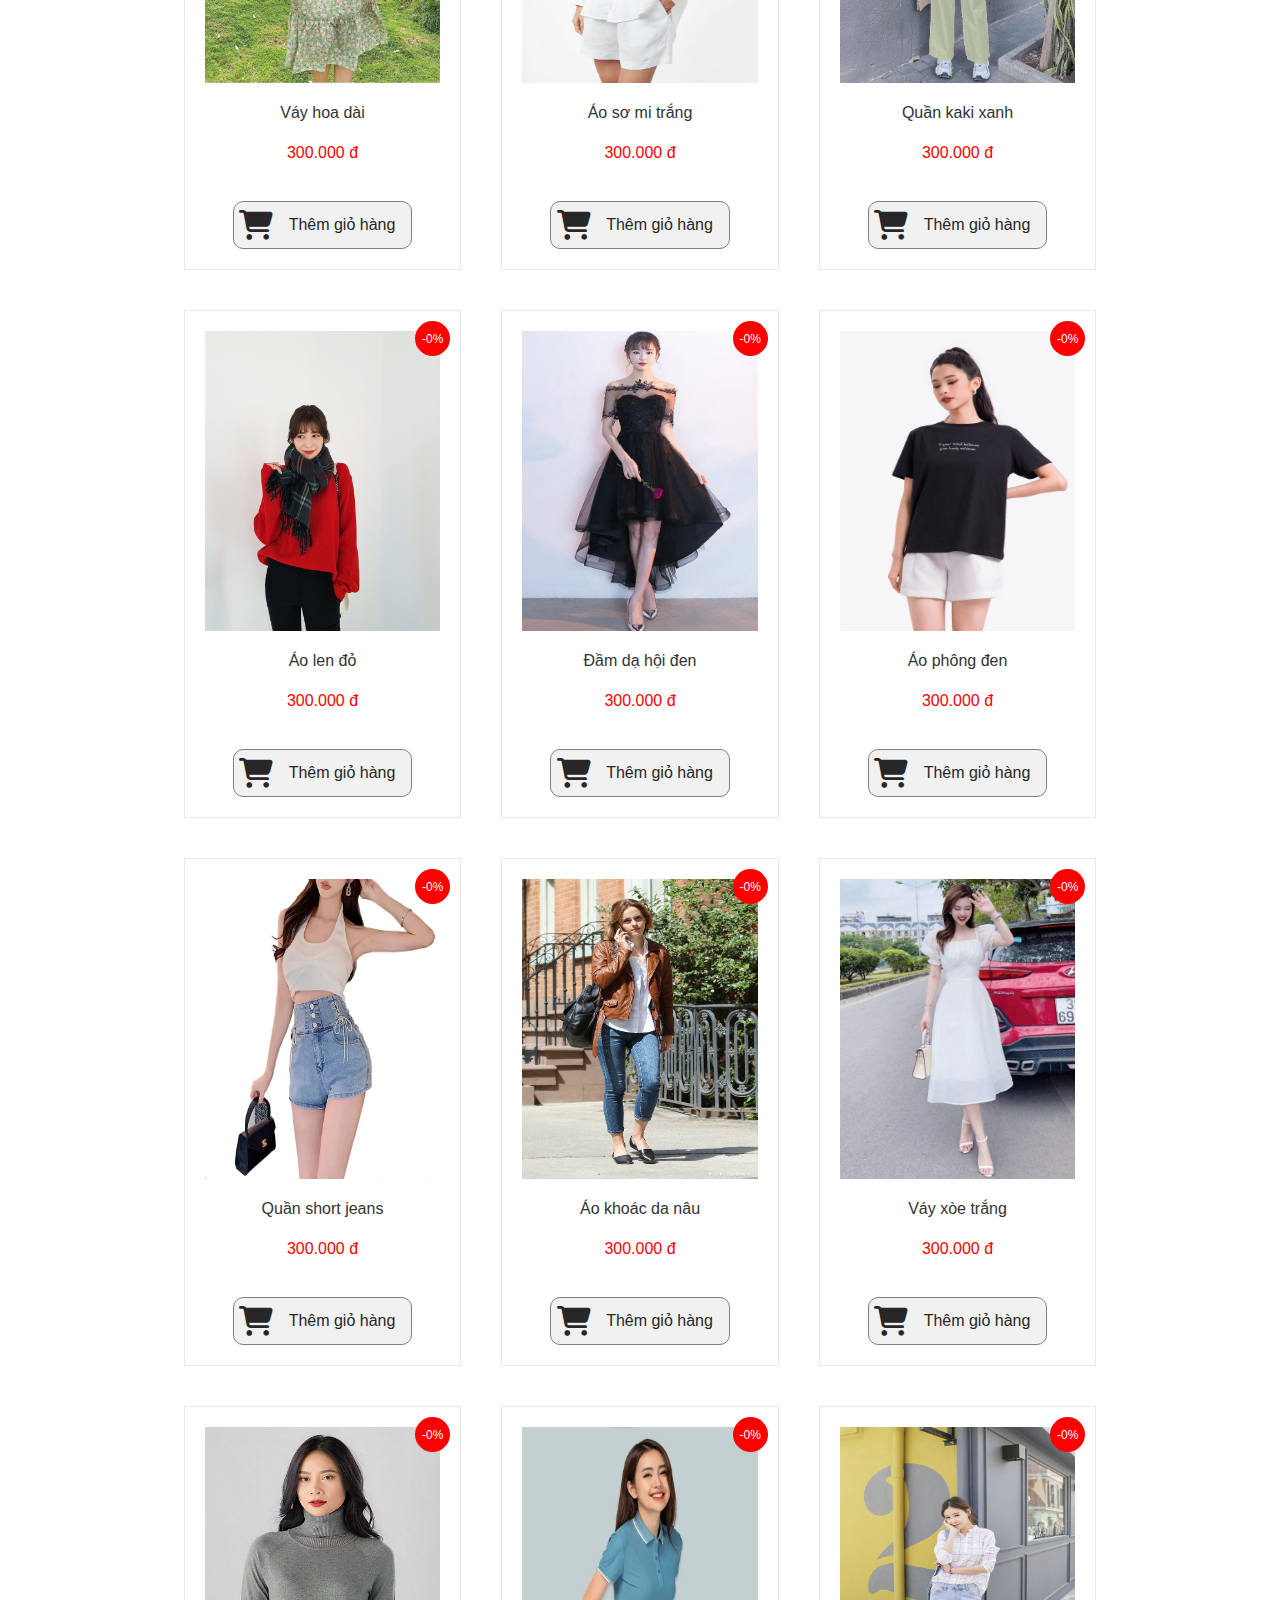
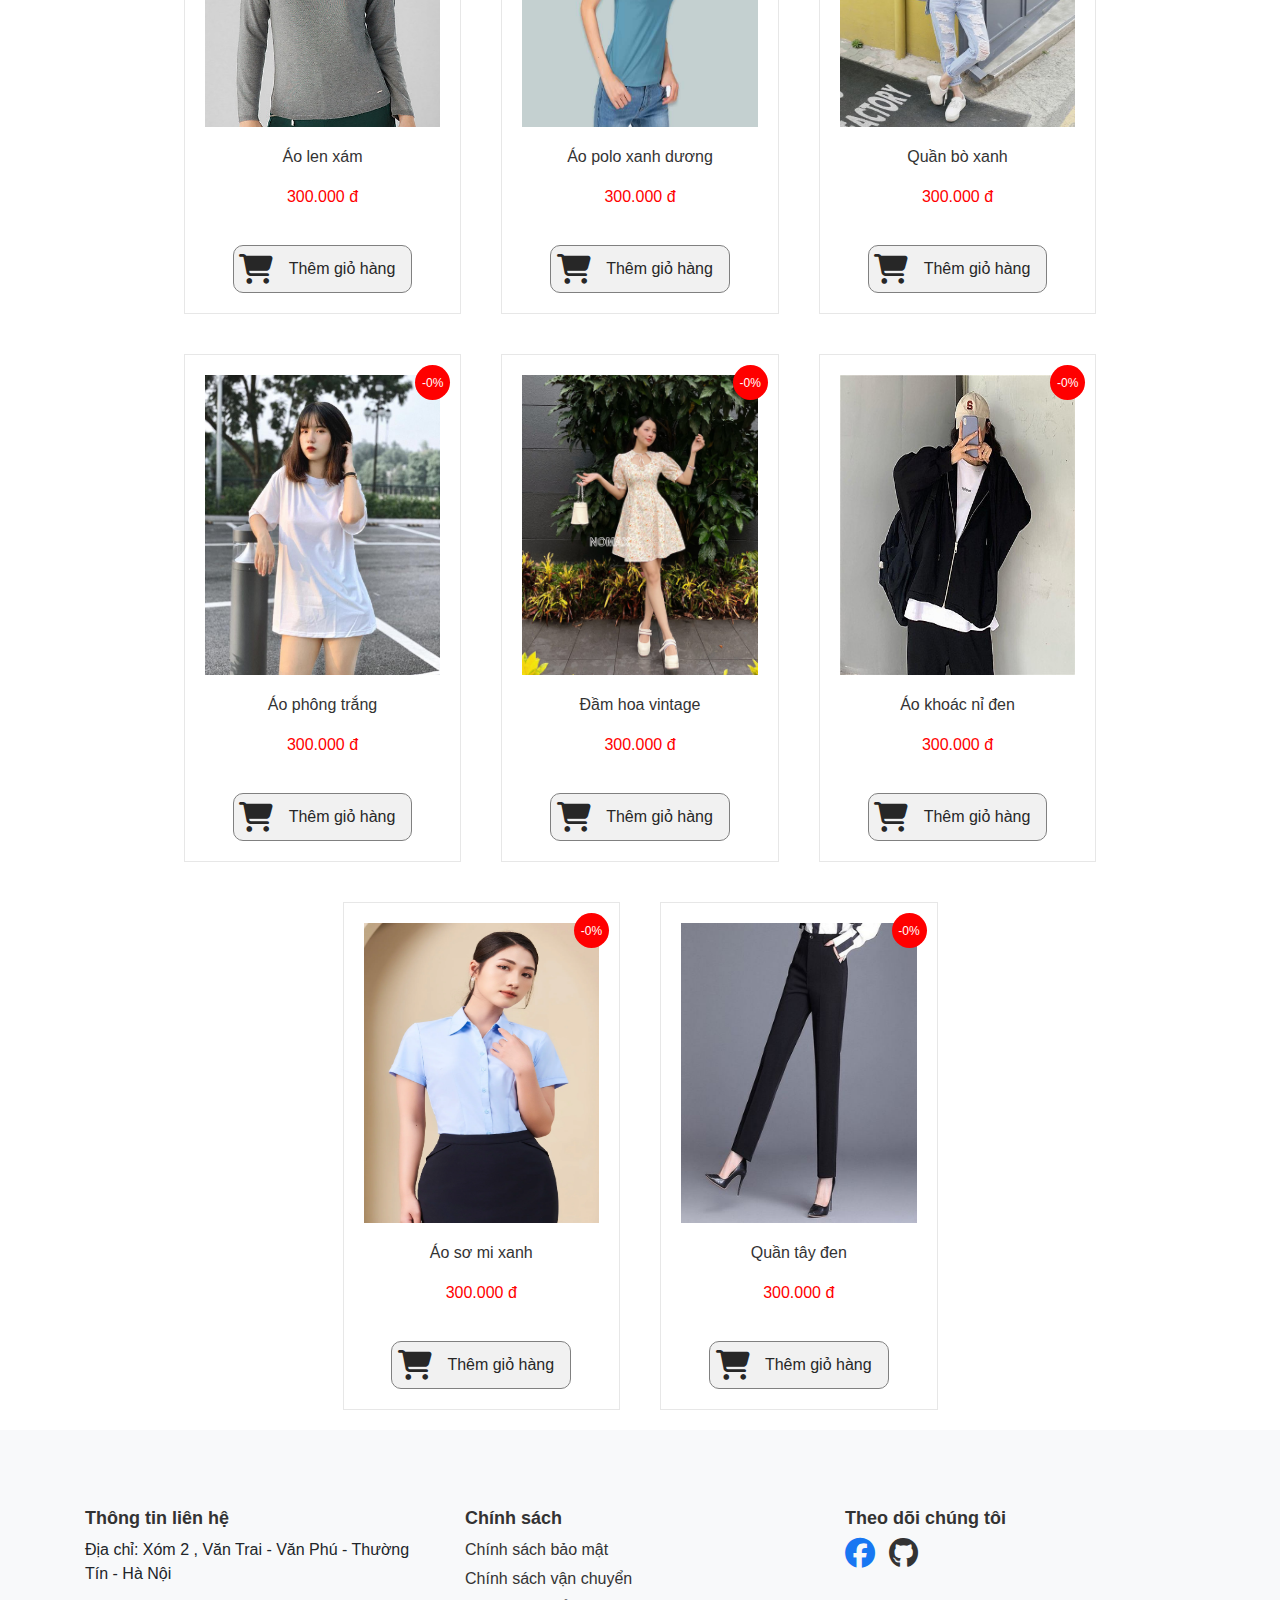
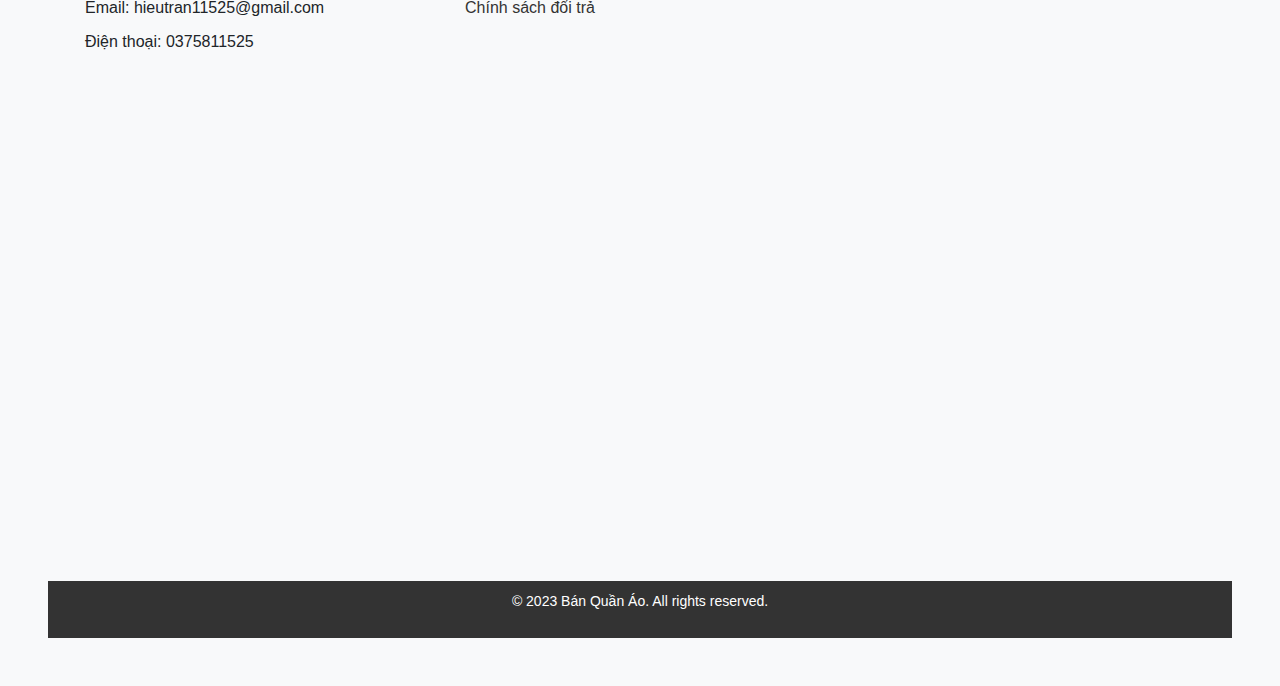
<file: women.html>
<!DOCTYPE html>
<html lang="en">

<head>
    <meta charset="UTF-8">
    <meta name="viewport" content="width=device-width, initial-scale=1.0">
    <title>Women</title>
    <link rel="icon" href="data/images/men/6.jpg">
    <link rel="stylesheet" href="https://cdn.jsdelivr.net/npm/bootstrap@5.2.3/dist/css/bootstrap.min.css">
    <link rel="stylesheet" href="https://cdnjs.cloudflare.com/ajax/libs/font-awesome/6.4.2/css/all.min.css" />
    <!-- Sử dụng Bootstrap CSS -->
    <link rel="stylesheet" href="https://maxcdn.bootstrapcdn.com/bootstrap/4.5.2/css/bootstrap.min.css">
    <script src="https://cdn.jsdelivr.net/npm/bootstrap@5.2.3/dist/js/bootstrap.min.js"></script>
    <script src="https://code.jquery.com/jquery-3.7.1.js"></script>
    <link rel="stylesheet" href="css/head.css">
    <link rel="stylesheet" href="css/product.css">
    <link rel="stylesheet" href="css/contactPhone.css">
    <link rel="stylesheet" href="css/arrowUp.css">
    <link rel="stylesheet" href="css/footer.css">
</head>

<body>
    <div class="container-fluid">
        <nav class="navbar navbar-expand-lg navbar-light bg-light p-4 fixed-top ">
            <button class="navbar-toggler" type="button" data-toggle="collapse" data-target="#navbarNav"
                aria-controls="navbarNav" aria-expanded="false" aria-label="Toggle navigation">
                <span class="navbar-toggler-icon" id="toggle-icon"></span>
            </button>

            <a class="navbar-brand fw-bolder" href="index.html"><i class="fa-solid fa-shirt"></i> Style-Swoop</a>

            <div class="collapse navbar-collapse justify-content-center" id="navbarNav">
                <ul class="navbar-nav">
                    <li class="nav-item ">
                        <a class="nav-link" href="men.html">NAM</a>
                    </li>
                    <li class="nav-item active">
                        <a class="nav-link" href="#">NỮ</a>
                    </li>
                    <li class="nav-item">
                        <a class="nav-link" href="kids.html">TRẺ EM</a>
                    </li>
                </ul>
            </div>
            <div class="cart">
                <a style="text-decoration: none; color: black" href="cart-women.html">
                  <i class="fas fa-cart-shopping"></i>
                  <span class="cart-counter">0</span>
                </a>
            </div>
        </nav>
    </div>
    <!-- het navbar -->

    <div class="container-fluid" style="margin-top: calc(75px + 1rem);">
        <img width="100%" src="data/images/women/banner.jpg" alt='banner'>
    </div>
    <!-- het banner -->

    <h2 class="title-products"><i class="fa-solid fa-seedling"></i> ĐỒ NỮ </h2>
    <div class="container mt-5" id="women"></div>
    <!-- <h3> Đang cập nhật <span id="loading"></span></h3> -->

    <!-- het san phẩm -->

    <div class="container">
        <div class="contact-phone" onclick="makeCall('0375811525')" title="0375811525">
            <div class="circle">
                <i class="fa-solid fa-phone"></i>
            </div>
            <div class="sdt d-none">0375811525</div>
        </div>
        <!-- het contact phone -->
        <i id="arrow-top" class="fa-solid fa-arrow-up"></i>
        <!-- het arrow up -->
    </div>

    <div class="container-fluid bg-light p-5">
        <footer>
            <div class="footer-content ">
                <div class="container">
                    <div class="row">
                        <div class=" col-md-4 col1">
                            <h3>Thông tin liên hệ</h3>
                            <p>Địa chỉ: Xóm 2 , Văn Trai - Văn Phú - Thường Tín - Hà Nội</p>
                            <p>Email: hieutran11525@gmail.com</p>
                            <p>Điện thoại: 0375811525</p>
                        </div>
                        <div class=" col-md-4 col2">
                            <h3>Chính sách</h3>
                            <ol>
                                <li><a href="#">Chính sách bảo mật</a></li>
                                <li><a href="#">Chính sách vận chuyển</a></li>
                                <li><a href="#">Chính sách đổi trả</a></li>
                            </ol>
                        </div>
                        <div class=" col-md-4 col3">
                            <h3>Theo dõi chúng tôi</h3>
                            <ol class="social-media">
                                <li><a href="https://www.facebook.com/TranHieu99.2.8/"><i class="fa-brands fa-facebook"></i></a></li>
                                <li><a href="https://positive1999.github.io/"><i class="fa-brands fa-github"></i></a></li>
                            </ol>
                        </div>
                    </div>
                </div>
            </div>
            <div class="footer-map">
                <div class="container">
                    <div class="row">
                        <div class="col-md-12">
                            <iframe
                                src="https://www.google.com/maps/embed?pb=!1m18!1m12!1m3!1d1168.6507873204107!2d105.85063856962927!3d20.870743551906575!2m3!1f0!2f0!3f0!3m2!1i1024!2i768!4f13.1!3m3!1m2!1s0x3135b3319110654b%3A0xbd334674f0a1ac15!2zWMOzbSAyIFbEg24gVHJhaQ!5e1!3m2!1svi!2s!4v1698563476018!5m2!1svi!2s"
                                width="100%" height="450" style="border:0;" allowfullscreen="" loading="lazy"
                                referrerpolicy="no-referrer-when-downgrade"></iframe>
                        </div>
                    </div>
                </div>
            </div>
            <div class="footer-bottom">
                <div class="container">
                    <div class="row">
                        <div class="col-md-12">
                            <p>&copy; 2023 Bán Quần Áo. All rights reserved.</p>
                        </div>
                    </div>
                </div>
            </div>
        </footer>
    </div>
    <!-- het footer -->


    <script src="js/contactPhone.js"></script>
    <script src="js/scoll-arrow.js"></script>
    <script src="js/dot.js"></script>
    <script src="js/women.js"></script>
</body>

</html>
</file>
<file: css/contactPhone.css>
.contact-phone[title] {
    position: fixed;
    bottom: 10px;
    left: 20px;
    border-radius: 30px;
    padding: 8px 12px;
    background-color: transparent;
    display: flex;
    align-items: center;
    justify-content: center;
    box-shadow: 0 20px 16px rgba(0, 0, 0, 0.15) inset;
    z-index: 9999;
  }
  
  .circle {
    width: 60px;
    height: 60px;
    border-radius: 50%;
    background-color: #000;
    color: #fff;
    display: flex;
    align-items: center;
    justify-content: center;
    margin-right: 10px;
    animation: slideIn 1s infinite ease-in-out;
  }
  
  .sdt {
    color: #1b1919;
    font-size: 20px;
    font-weight: bold;
  }

@keyframes slideIn {
    0% {
        transform: translateX(-100%);
        opacity: 0;
    }

    100% {
        transform: translateX(0);
        opacity: 1;
    }
}

/* het contact-phone */


.contact-phone[title] {
  color: #ff0000;
  font-size: 16px;
  /* Các thuộc tính CSS khác */
}
</file>
<file: css/head.css>
.cart {
    position: relative;
}
.cart-counter {
    position: absolute;
    top: 0px;
    right: -5px;
    background-color: red;
    color: white;
    font-size: 10px;
    padding: 2px 5px;
    border-radius: 50%;
    transform: translate(50%, -50%);
}

.cart-item{
    /* display: none; */
    position: absolute;
    background-color: rgba(0, 0, 0, 0.37);
    width: 400px;
    height: 300px; 
}


.cart-item {
    position: fixed;
    top: 50%;
    left: 50%;
    transform: translate(-50%, -50%);
    z-index: 999;
    background-color: white;
    padding: 20px;
    text-align: center;
  }
  
  .backdrop {
    position: fixed;
    top: 0;
    left: 0;
    width: 100%;
    height: 100%;
    background-color: rgba(0, 0, 0, 0.5);
    z-index: 998;
  }
  
  body {
    overflow: auto;
  }

  /* them css cho class active */
  .active{
    font-weight: bolder;
  }
</file>
<file: css/footer.css>
/* .col1, .col2, .col3{
    border: 1px solid grey;
    padding: 20px;
}
.col2 ol, .col3 ol{
    list-style: none;
}
 .col2 ol{
    line-height: 40px;
}
 .col3 ol{
    display: flex;
    margin-left: 10px;
    margin-top: 10px;
}
 .col3 ol li{
    margin-right: 12px;
    font-size: 30px;
} */

.footer-content {
    background-color: #f8f9fa;
    padding: 30px 0;
}

.footer-content h3 {
    color: #333;
    font-size: 18px;
    font-weight: 600;
}

.footer-content p {
    margin-bottom: 10px;
}

.footer-content ol {
    padding-left: 0;
    margin-bottom: 0;
}

.footer-content ol li {
    list-style: none;
    margin-bottom: 5px;
}

.footer-content ol li a {
    text-decoration: none;
    color: #333;
}

.social-media {
    padding-left: 0;
    margin-bottom: 0;
}
.social-media .fa-facebook{
   color:#1877F2;
   font-size: 30px;
}
.social-media .fa-github{
    color: linear-gradient(135deg, #181717 0%, #6e6d6d 100%);
    font-size: 30px;
}

.social-media li {
    display: inline-block;
    margin-right: 10px;
}

.social-media li a {
    text-decoration: none;
    color: #333;
    font-size: 20px;
}

.footer-map {
    margin-top: 30px;
}

.footer-bottom {
    background-color: #333;
    padding: 10px 0;
    color: #fff;
    font-size: 14px;
    text-align: center;
}
</file>
<file: css/product.css>
.title-products{
    margin-top: 40px;
    text-align: center;
}
.fa-seedling{
    color: #32CD32;
}
#home, #men, #women, #kids {
    display: flex;
    justify-content: center;
    flex-wrap: wrap;
}
.product {
    padding: 10px;
    text-align: center;
    width: 60%;
    border: 1px solid rgba(128, 128, 128, 0.192);
    padding: 20px;
    margin: 20px;
    position: relative;
    display: flex;
    flex-direction: column;
    justify-content: center;
    align-items: center;
  }
  
  .sale {
    position: absolute;
    right: 10px;
    top: 10px;
    background: #ff0000;
    border-radius: 50%;
    height: 35px;
    width: 35px;
    font-size: 12px;
    padding: 9px 5px;
    color: #fff;
    z-index: 999;
  }
  
  .product:hover img {
    transform: scale(1.05);
  }
  
  .product .product-name {
    height: 30px;
    font-size: 16px;
    color: #333;
  }
  
  .product img {
    width: 100%;
    height:300px;
    margin-bottom: 20px;
  }
  
  .product .product-price {
    color: red;
  }
  
  .chuabtn {
    display: flex;
    justify-content: center;
    align-items: center;
  }
  
  .chuabtn .cartButton {
    /* position: absolute; */
    background-color: #f1f1f1;
    color: rgb(39, 39, 39);
    font-size: 16px;
    cursor: pointer;
    border: 1px solid grey;
    border-radius: 10px;
    width: 100%;
    padding: 8px 16px;
    margin-top: 20px;
    display: flex;
    justify-content: center;
    align-items: center;
    text-align: center;
  }
  
  /* Media Query */
  @media screen and (max-width: 420px) {
    .product {
      width: 100%;
    }
    .product img {
      width: 100%;
      height:auto;
      margin-bottom: 20px;
    }
  }
.fa-shopping-cart {
    margin-right: 5px;
    font-size: 30px;
    transition: 0.5s;
    transform: translateX(-30%);
}
span {
    transition: 0.5s;
}

.cartButton.clicked .fa-shopping-cart {
    transform: translateX(0%);
}

.color {
    color: rgb(0, 175, 0);
    font-weight: 500;
}
</file>
<file: css/detailProduct.css>
#cart-item-list {
  margin-top: 50px;
  padding: 0 10%;
  width: 100%;
  display: flex;
  flex-wrap: wrap;
  justify-content: center;
}

.cart-item .title-cart {
  text-align: center;
  margin-top: 20px;
}

.cart-empty{
  color:#333;
}

.cart-item .title-cart a i {
  color: rgb(0, 0, 0);
  position: absolute;
  background-color: #fff;
  padding: 5px 9px;
  border-radius: 5px;
  color: red;
  right: 1%
}

.productItem {
  margin-top: 20px;
  width: 100%;
  border: 1px solid grey;
  padding: 10px;
  border-radius: 10px;
}

.productItem span {
  font-size: 20px;
}

.productItem img {
  width: 60%;
  margin: 0 auto;
}

.productItem p {
  font-size: 16px;
  color: red;
  font-weight: bolder;
}

.productItem button {
  background-color: red;
  color: white;
  padding: 8px 16px;
  border: none;
  border-radius: 4px;
  cursor: pointer;
  font-weight: bold;
}

.productItem button:hover {
  background-color: darkred;
}

#totalPrice, #bookProducts{
  padding:.9% 10%;
}
#totalPrice{
  font-weight: bold;
  font-size: 30px;
}
#bookProducts button{
  padding: 6px 9px;
  border: none;
  border-radius: 10px;
  color: #fff;
  background-color: green;
  width: 100%;
}


/* form-order */
.form-order{
  border: 1px solid rgb(155, 155, 155);
  padding:5% ;
  margin-bottom: 30px;
}

.form-order .inod{
  margin-bottom: 15px;
}

input{
  border: none;
  outline: none;
}

input:focus{
  border-bottom: 1px solid rgba(0, 128, 0);
}


/* empty cart */
.fa-cart-shopping{
  color:orange;
  font-size: 22px;
}
</file>
<file: css/arrowUp.css>
#arrow-top{
    position: fixed;
    bottom:20px;
    right:30px;
    border:1px solid black;
    background-color: black;
    color:white;
    padding: 20px;
    border-radius: 50%;
    z-index: 9999;
}
</file>
<file: css/slider.css>
.slider{
    margin-top: calc(75px + 1rem);
}
.slider img{
    width: 100%;
    height:auto;
   
}
</file>
